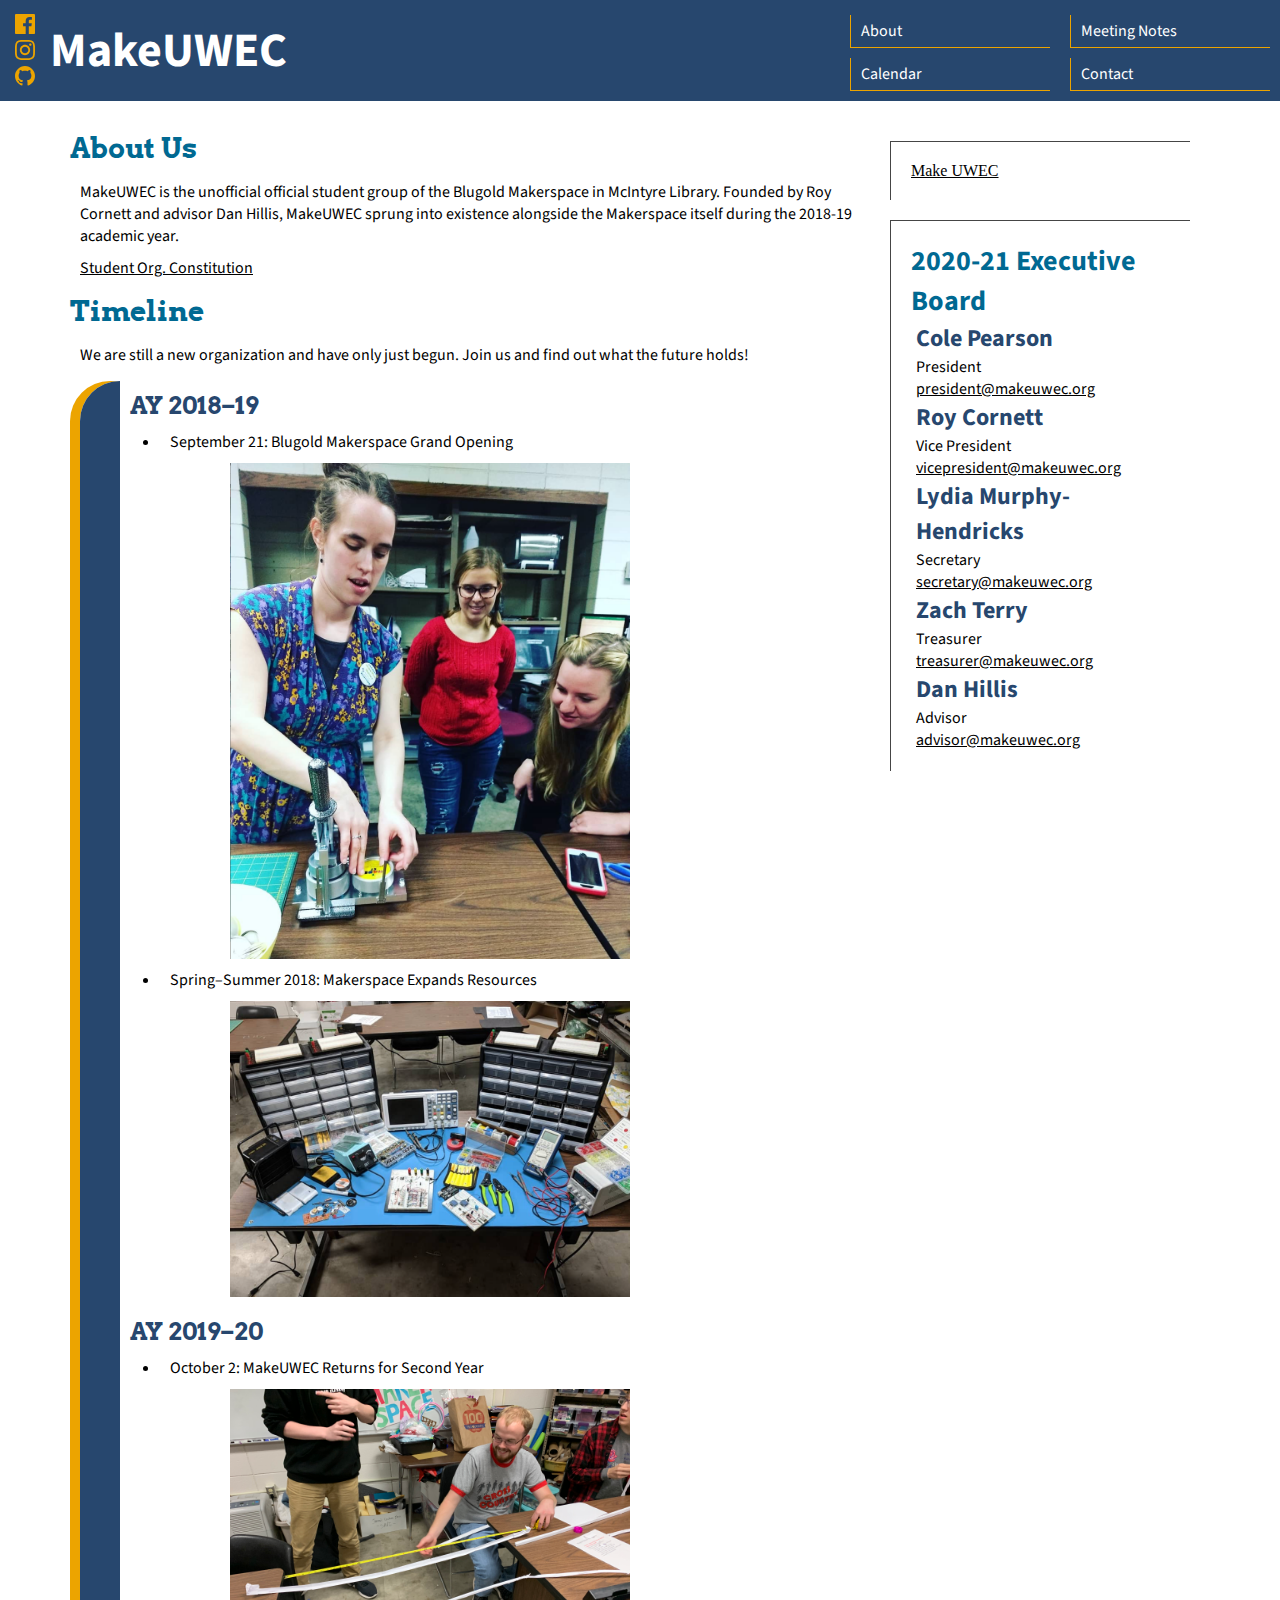
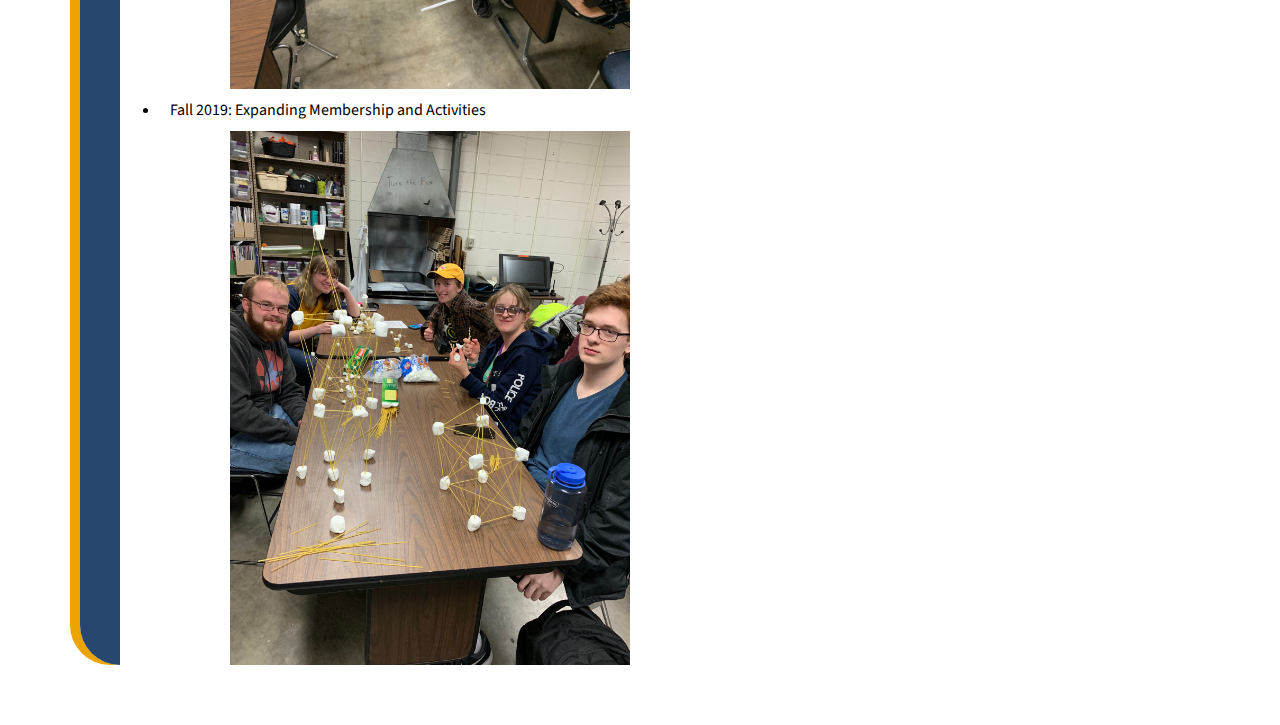
<file: about.html>
<!--
    MakeUWEC Student Organization Website at https://makeuwec.org

    Author: Cole Pearson <cole@colejpearson.com>
    Version: Oct 13 2020

    This program is free software: you can redistribute it and/or modify
    it under the terms of the GNU General Public License as published by
    the Free Software Foundation, either version 3 of the License, or
    (at your option) any later version.

    This program is distributed in the hope that it will be useful,
    but WITHOUT ANY WARRANTY; without even the implied warranty of
    MERCHANTABILITY or FITNESS FOR A PARTICULAR PURPOSE.  See the
    GNU General Public License for more details.

    You should have received a copy of the GNU General Public License
    along with this program.  If not, see <https://www.gnu.org/licenses/>.
-->
<!DOCTYPE html>
<html lang='en'>
  <head>
    <title>About | MakeUWEC</title>
    <meta charset='utf-8'>
    <meta name='viewport' content='width=device-width, initial-scale=1.0'>
    <link rel='stylesheet' href='css/styles.css'>
    <link rel='stylesheet' href='css/timeline-styles.css'>
    <!-- Favicons -->
      <link rel='apple-touch-icon-precomposed' href='images/favicon-152px.png'>
      <link rel='icon' href='images/favicon-96px.png'>
      <!--[if IE]><link rel="shortcut icon" href="images/favicon-32px.ico"><![endif]-->
      <meta name='msapplication-TileColor' content='#27476e'>
      <meta name='msapplication-TileImage' content='images/favicon-144px.png'>
  </head>
  <body>
    <!-- BEGIN FACEBOOK PLUGIN -->
    <div id='fb-root'></div>
    <script async defer crossorigin='anonymous' src='https://connect.facebook.net/en_US/sdk.js#xfbml=1&version=v5.0'></script>
    <!-- END FACEBOOK PLUGIN -->
    <header>
      <h1><a href='index.html'>MakeUWEC</a></h1>
      <nav class='primary-nav'>
        <ul>
          <li><a href='about.html'>About</a></li>
          <li><a href='meeting-notes.html'>Meeting Notes</a></li>
          <li><a href='calendar.html'>Calendar</a></li>
          <li><a href='contact.html'>Contact</a></li>
        </ul>
      </nav>
      <nav class='social'>
        <ul>
          <li><a href='https://www.facebook.com/Make-UWEC-2224401544458848/' target='_blank'><svg xmlns='http://www.w3.org/2000/svg' width='24' height='24' viewBox='0 0 24 24' aria-labelledby='facebook-title'><title id='facebook-title'>Facebook</title><path d='M22.675 0h-21.35c-.732 0-1.325.593-1.325 1.325v21.351c0 .731.593 1.324 1.325 1.324h11.495v-9.294h-3.128v-3.622h3.128v-2.671c0-3.1 1.893-4.788 4.659-4.788 1.325 0 2.463.099 2.795.143v3.24l-1.918.001c-1.504 0-1.795.715-1.795 1.763v2.313h3.587l-.467 3.622h-3.12v9.293h6.116c.73 0 1.323-.593 1.323-1.325v-21.35c0-.732-.593-1.325-1.325-1.325z'/></svg></a></li>
          <li><a href='https://www.instagram.com/makeuwec/' target='_blank'><svg xmlns='http://www.w3.org/2000/svg' width='24' height='24' viewBox='0 0 24 24' aria-labelledby='instagram-title'><title id='instagram-title'>Instagram</title><path d='M12 2.163c3.204 0 3.584.012 4.85.07 3.252.148 4.771 1.691 4.919 4.919.058 1.265.069 1.645.069 4.849 0 3.205-.012 3.584-.069 4.849-.149 3.225-1.664 4.771-4.919 4.919-1.266.058-1.644.07-4.85.07-3.204 0-3.584-.012-4.849-.07-3.26-.149-4.771-1.699-4.919-4.92-.058-1.265-.07-1.644-.07-4.849 0-3.204.013-3.583.07-4.849.149-3.227 1.664-4.771 4.919-4.919 1.266-.057 1.645-.069 4.849-.069zm0-2.163c-3.259 0-3.667.014-4.947.072-4.358.2-6.78 2.618-6.98 6.98-.059 1.281-.073 1.689-.073 4.948 0 3.259.014 3.668.072 4.948.2 4.358 2.618 6.78 6.98 6.98 1.281.058 1.689.072 4.948.072 3.259 0 3.668-.014 4.948-.072 4.354-.2 6.782-2.618 6.979-6.98.059-1.28.073-1.689.073-4.948 0-3.259-.014-3.667-.072-4.947-.196-4.354-2.617-6.78-6.979-6.98-1.281-.059-1.69-.073-4.949-.073zm0 5.838c-3.403 0-6.162 2.759-6.162 6.162s2.759 6.163 6.162 6.163 6.162-2.759 6.162-6.163c0-3.403-2.759-6.162-6.162-6.162zm0 10.162c-2.209 0-4-1.79-4-4 0-2.209 1.791-4 4-4s4 1.791 4 4c0 2.21-1.791 4-4 4zm6.406-11.845c-.796 0-1.441.645-1.441 1.44s.645 1.44 1.441 1.44c.795 0 1.439-.645 1.439-1.44s-.644-1.44-1.439-1.44z'/></svg></a></li>
          <li><a href='https://github.com/makeuwec' target='_blank'><svg xmlns='http://www.w3.org/2000/svg' width='24' height='24' viewBox='0 0 24 24' aria-labelledby='github-title'><title id='github-title'>Github</title><path d='M12 0c-6.626 0-12 5.373-12 12 0 5.302 3.438 9.8 8.207 11.387.599.111.793-.261.793-.577v-2.234c-3.338.726-4.033-1.416-4.033-1.416-.546-1.387-1.333-1.756-1.333-1.756-1.089-.745.083-.729.083-.729 1.205.084 1.839 1.237 1.839 1.237 1.07 1.834 2.807 1.304 3.492.997.107-.775.418-1.305.762-1.604-2.665-.305-5.467-1.334-5.467-5.931 0-1.311.469-2.381 1.236-3.221-.124-.303-.535-1.524.117-3.176 0 0 1.008-.322 3.301 1.23.957-.266 1.983-.399 3.003-.404 1.02.005 2.047.138 3.006.404 2.291-1.552 3.297-1.23 3.297-1.23.653 1.653.242 2.874.118 3.176.77.84 1.235 1.911 1.235 3.221 0 4.609-2.807 5.624-5.479 5.921.43.372.823 1.102.823 2.222v3.293c0 .319.192.694.801.576 4.765-1.589 8.199-6.086 8.199-11.386 0-6.627-5.373-12-12-12z'/></svg></a></li>
        </ul>
      </nav>
    </header>
    <div class='page-container'>
      <div class='page-body'>
        <article>
          <h2>About Us</h2>
          <p>MakeUWEC is the unofficial official student group of the Blugold
            Makerspace in McIntyre Library. Founded by Roy Cornett and advisor
            Dan Hillis, MakeUWEC sprung into existence alongside the Makerspace
            itself during the 2018-19 academic year.
          </p>
          <p><a href='files/constitution.pdf' target='_blank'>Student Org. Constitution</a></p>
          <h2>Timeline</h2>
          <p>We are still a new organization and have only just begun. Join us
            and find out what the future holds!</p>
          <div class='timeline-root'>
            <h3>AY 2018–19</h3>
            <ul>
              <li>September 21: Blugold Makerspace Grand Opening
                <img src='images/timeline/grand-opening.png' alt='Grand Opening Button Maker Demonstration'>
              </li>
              <li>Spring–Summer 2018: Makerspace Expands Resources
                <img src='images/timeline/soldering-equipment.png' alt='Soldering Equipment'>
              </li>
            </ul>
            <h3>AY 2019–20</h3>
            <ul>
              <li>October 2: MakeUWEC Returns for Second Year
                <img src='images/timeline/2019-early-meeting.jpeg' alt='Building Paper Bridges'>
              </li>
              <li>Fall 2019: Expanding Membership and Activities
                <img src='images/timeline/spaghetti-tower.jpeg' alt='Building Spaghetti Towers'>
              </li>
            </ul>
          </div>
        </article>
      </div>
      <div class='sidebar'>
        <section>
          <h2 class='invisible'>Facebook Timeline Plugin</h2>
          <!-- BEGIN FACEBOOK PLUGIN -->
          <div class='fb-page' data-href='https://www.facebook.com/Make-UWEC-2224401544458848/' data-tabs='timeline' data-width='300' data-height='500' data-small-header='false' data-adapt-container-width='true' data-hide-cover='false' data-show-facepile='true'><blockquote cite='https://www.facebook.com/Make-UWEC-2224401544458848/' class='fb-xfbml-parse-ignore'><a href='https://www.facebook.com/Make-UWEC-2224401544458848/'>Make UWEC</a></blockquote></div>
          <!-- END FACEBOOK PLUGIN -->
        </section>
        <section>
          <h2>2020-21 Executive Board</h2>
          <h3>Cole Pearson</h3>
          <p>President</p>
          <p><a href='mailto:president@makeuwec.org'>president@makeuwec.org</a></p>
          <h3>Roy Cornett</h3>
          <p>Vice President</p>
          <p><a href='mailto:vicepresident@makeuwec.org'>vicepresident@makeuwec.org</a></p>
          <h3>Lydia Murphy-Hendricks</h3>
          <p>Secretary</p>
          <p><a href='mailto:secretary@makeuwec.org'>secretary@makeuwec.org</a></p>
          <h3>Zach Terry</h3>
          <p>Treasurer</p>
          <p><a href='mailto:treasurer@makeuwec.org'>treasurer@makeuwec.org</a></p>
          <h3>Dan Hillis</h3>
          <p>Advisor</p>
          <p><a href='mailto:advisor@makeuwec.org'>advisor@makeuwec.org</a></p>
        </section>
      </div>
    </div>
  </body>
</html>
</file>
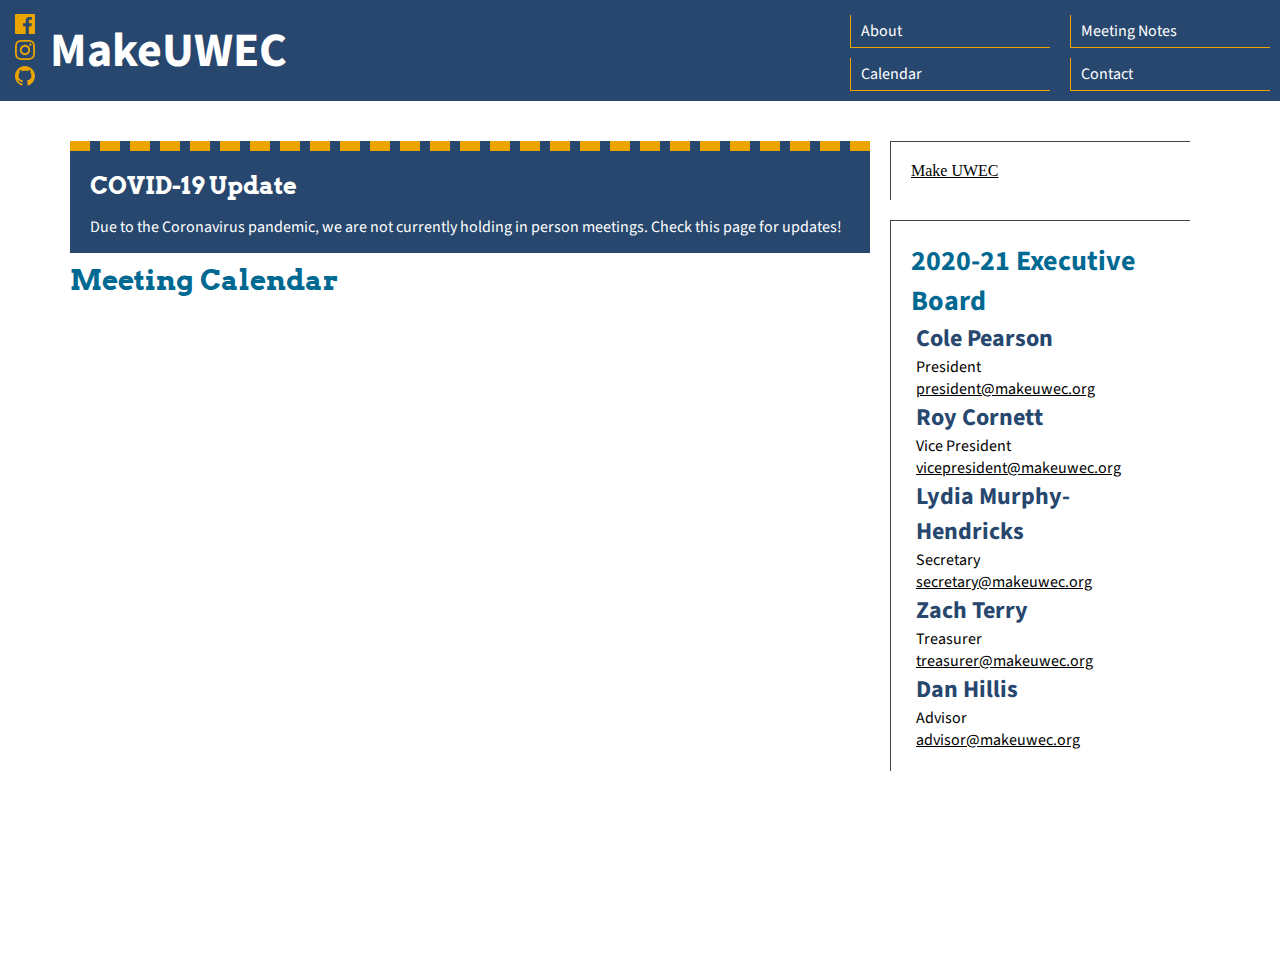
<file: calendar.html>
<!--
    MakeUWEC Student Organization Website at https://makeuwec.org

    Author: Cole Pearson <cole@colejpearson.com>
    Version: Oct 13 2020

    This program is free software: you can redistribute it and/or modify
    it under the terms of the GNU General Public License as published by
    the Free Software Foundation, either version 3 of the License, or
    (at your option) any later version.

    This program is distributed in the hope that it will be useful,
    but WITHOUT ANY WARRANTY; without even the implied warranty of
    MERCHANTABILITY or FITNESS FOR A PARTICULAR PURPOSE.  See the
    GNU General Public License for more details.

    You should have received a copy of the GNU General Public License
    along with this program.  If not, see <https://www.gnu.org/licenses/>.
-->
<!DOCTYPE html>
<html lang='en'>
  <head>
    <title>Meeting Calendar | MakeUWEC</title>
    <meta charset='utf-8'>
    <meta name='viewport' content='width=device-width, initial-scale=1.0'>
    <link rel='stylesheet' href='css/styles.css'>
    <link rel='stylesheet' href='css/calendar-styles.css'>
    <link rel='stylesheet' href='css/alert-styles.css'>
    <!-- Favicons -->
      <link rel='apple-touch-icon-precomposed' href='images/favicon-152px.png'>
      <link rel='icon' href='images/favicon-96px.png'>
      <!--[if IE]><link rel="shortcut icon" href="images/favicon-32px.ico"><![endif]-->
      <meta name='msapplication-TileColor' content='#27476e'>
      <meta name='msapplication-TileImage' content='images/favicon-144px.png'>
  </head>
  <body>
    <!-- BEGIN FACEBOOK PLUGIN -->
    <div id='fb-root'></div>
    <script async defer crossorigin='anonymous' src='https://connect.facebook.net/en_US/sdk.js#xfbml=1&version=v5.0'></script>
    <!-- END FACEBOOK PLUGIN -->
    <header>
      <h1><a href='index.html'>MakeUWEC</a></h1>
      <nav class='primary-nav'>
        <ul>
          <li><a href='about.html'>About</a></li>
          <li><a href='meeting-notes.html'>Meeting Notes</a></li>
          <li><a href='calendar.html'>Calendar</a></li>
          <li><a href='contact.html'>Contact</a></li>
        </ul>
      </nav>
      <nav class='social'>
        <ul>
          <li><a href='https://www.facebook.com/Make-UWEC-2224401544458848/' target='_blank'><svg xmlns='http://www.w3.org/2000/svg' width='24' height='24' viewBox='0 0 24 24' aria-labelledby='facebook-title'><title id='facebook-title'>Facebook</title><path d='M22.675 0h-21.35c-.732 0-1.325.593-1.325 1.325v21.351c0 .731.593 1.324 1.325 1.324h11.495v-9.294h-3.128v-3.622h3.128v-2.671c0-3.1 1.893-4.788 4.659-4.788 1.325 0 2.463.099 2.795.143v3.24l-1.918.001c-1.504 0-1.795.715-1.795 1.763v2.313h3.587l-.467 3.622h-3.12v9.293h6.116c.73 0 1.323-.593 1.323-1.325v-21.35c0-.732-.593-1.325-1.325-1.325z'/></svg></a></li>
          <li><a href='https://www.instagram.com/makeuwec/' target='_blank'><svg xmlns='http://www.w3.org/2000/svg' width='24' height='24' viewBox='0 0 24 24' aria-labelledby='instagram-title'><title id='instagram-title'>Instagram</title><path d='M12 2.163c3.204 0 3.584.012 4.85.07 3.252.148 4.771 1.691 4.919 4.919.058 1.265.069 1.645.069 4.849 0 3.205-.012 3.584-.069 4.849-.149 3.225-1.664 4.771-4.919 4.919-1.266.058-1.644.07-4.85.07-3.204 0-3.584-.012-4.849-.07-3.26-.149-4.771-1.699-4.919-4.92-.058-1.265-.07-1.644-.07-4.849 0-3.204.013-3.583.07-4.849.149-3.227 1.664-4.771 4.919-4.919 1.266-.057 1.645-.069 4.849-.069zm0-2.163c-3.259 0-3.667.014-4.947.072-4.358.2-6.78 2.618-6.98 6.98-.059 1.281-.073 1.689-.073 4.948 0 3.259.014 3.668.072 4.948.2 4.358 2.618 6.78 6.98 6.98 1.281.058 1.689.072 4.948.072 3.259 0 3.668-.014 4.948-.072 4.354-.2 6.782-2.618 6.979-6.98.059-1.28.073-1.689.073-4.948 0-3.259-.014-3.667-.072-4.947-.196-4.354-2.617-6.78-6.979-6.98-1.281-.059-1.69-.073-4.949-.073zm0 5.838c-3.403 0-6.162 2.759-6.162 6.162s2.759 6.163 6.162 6.163 6.162-2.759 6.162-6.163c0-3.403-2.759-6.162-6.162-6.162zm0 10.162c-2.209 0-4-1.79-4-4 0-2.209 1.791-4 4-4s4 1.791 4 4c0 2.21-1.791 4-4 4zm6.406-11.845c-.796 0-1.441.645-1.441 1.44s.645 1.44 1.441 1.44c.795 0 1.439-.645 1.439-1.44s-.644-1.44-1.439-1.44z'/></svg></a></li>
          <li><a href='https://github.com/makeuwec' target='_blank'><svg xmlns='http://www.w3.org/2000/svg' width='24' height='24' viewBox='0 0 24 24' aria-labelledby='github-title'><title id='github-title'>Github</title><path d='M12 0c-6.626 0-12 5.373-12 12 0 5.302 3.438 9.8 8.207 11.387.599.111.793-.261.793-.577v-2.234c-3.338.726-4.033-1.416-4.033-1.416-.546-1.387-1.333-1.756-1.333-1.756-1.089-.745.083-.729.083-.729 1.205.084 1.839 1.237 1.839 1.237 1.07 1.834 2.807 1.304 3.492.997.107-.775.418-1.305.762-1.604-2.665-.305-5.467-1.334-5.467-5.931 0-1.311.469-2.381 1.236-3.221-.124-.303-.535-1.524.117-3.176 0 0 1.008-.322 3.301 1.23.957-.266 1.983-.399 3.003-.404 1.02.005 2.047.138 3.006.404 2.291-1.552 3.297-1.23 3.297-1.23.653 1.653.242 2.874.118 3.176.77.84 1.235 1.911 1.235 3.221 0 4.609-2.807 5.624-5.479 5.921.43.372.823 1.102.823 2.222v3.293c0 .319.192.694.801.576 4.765-1.589 8.199-6.086 8.199-11.386 0-6.627-5.373-12-12-12z'/></svg></a></li>
        </ul>
      </nav>
    </header>
    <div class='page-container'>
      <div class='page-body'>
        <div class='alert'>
          <h3>COVID-19 Update</h3>
          <p>Due to the Coronavirus pandemic, we are not currently holding in person meetings. Check this page for updates!</p>
        </div>
        <h2>Meeting Calendar</h2>
        <iframe class='google-cal' src='https://calendar.google.com/calendar/embed?src=ji3tg8dc08vq0ageu7d01jpdp4%40group.calendar.google.com&ctz=America%2FChicago'></iframe>
      </div>
      <div class='sidebar'>
        <section>
          <h2 class='invisible'>Facebook Timeline Plugin</h2>
          <!-- BEGIN FACEBOOK PLUGIN -->
          <div class='fb-page' data-href='https://www.facebook.com/Make-UWEC-2224401544458848/' data-tabs='timeline' data-width='300' data-height='500' data-small-header='false' data-adapt-container-width='true' data-hide-cover='false' data-show-facepile='true'><blockquote cite='https://www.facebook.com/Make-UWEC-2224401544458848/' class='fb-xfbml-parse-ignore'><a href='https://www.facebook.com/Make-UWEC-2224401544458848/'>Make UWEC</a></blockquote></div>
          <!-- END FACEBOOK PLUGIN -->
        </section>
        <section>
          <h2>2020-21 Executive Board</h2>
          <h3>Cole Pearson</h3>
          <p>President</p>
          <p><a href='mailto:president@makeuwec.org'>president@makeuwec.org</a></p>
          <h3>Roy Cornett</h3>
          <p>Vice President</p>
          <p><a href='mailto:vicepresident@makeuwec.org'>vicepresident@makeuwec.org</a></p>
          <h3>Lydia Murphy-Hendricks</h3>
          <p>Secretary</p>
          <p><a href='mailto:secretary@makeuwec.org'>secretary@makeuwec.org</a></p>
          <h3>Zach Terry</h3>
          <p>Treasurer</p>
          <p><a href='mailto:treasurer@makeuwec.org'>treasurer@makeuwec.org</a></p>
          <h3>Dan Hillis</h3>
          <p>Advisor</p>
          <p><a href='mailto:advisor@makeuwec.org'>advisor@makeuwec.org</a></p>
        </section>
      </div>
    </div>
  </body>
</html>
</file>
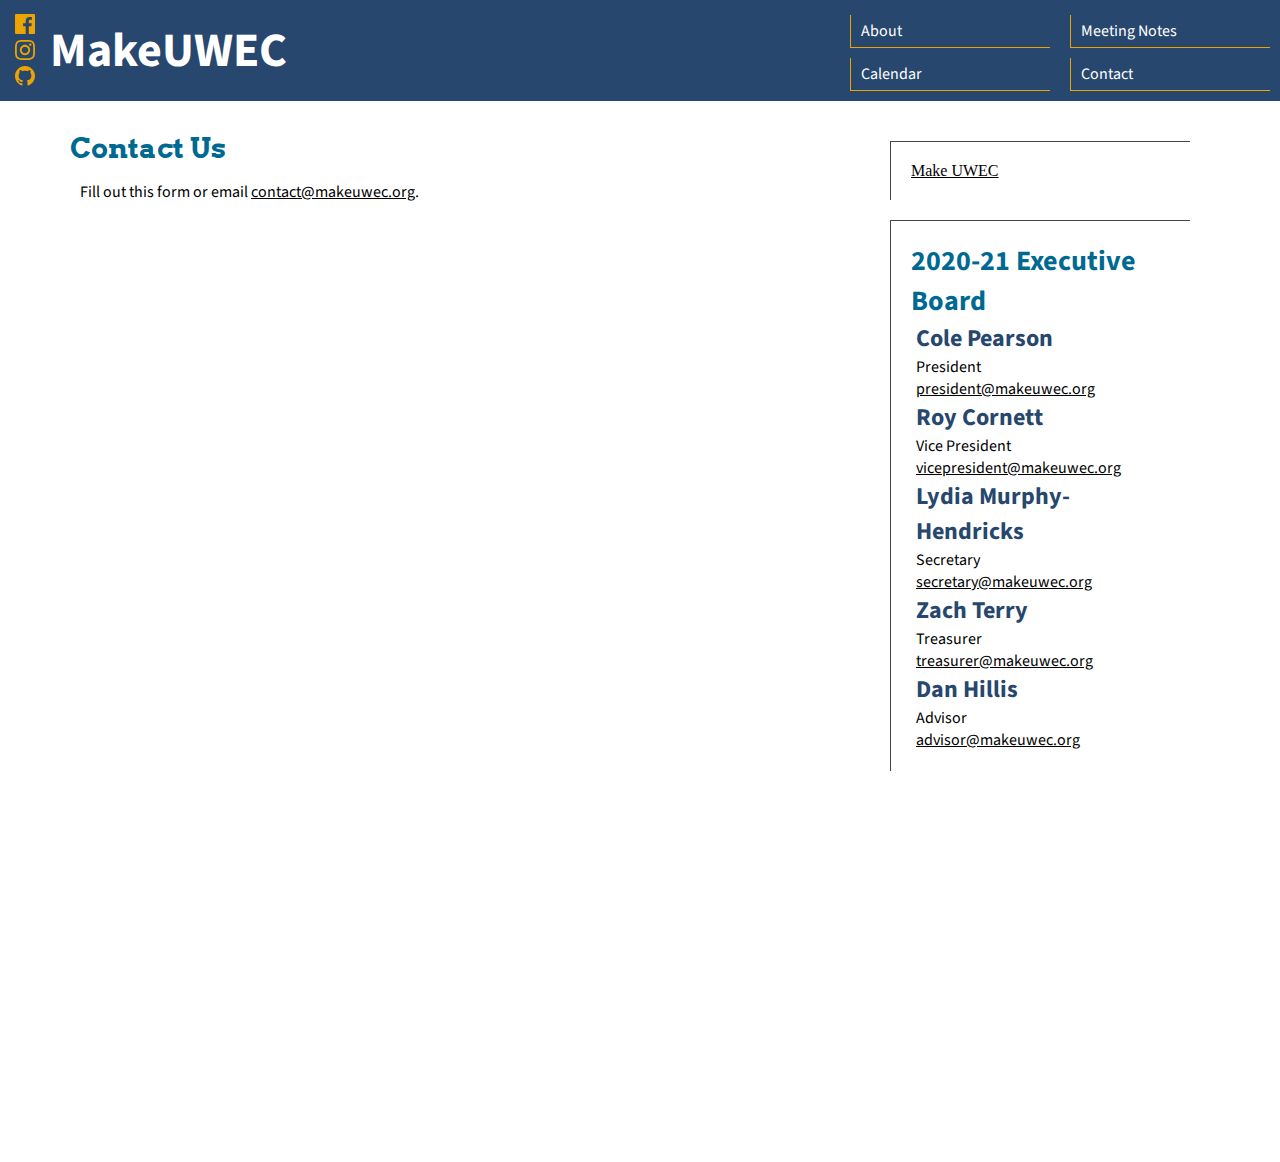
<file: contact.html>
<!--
    MakeUWEC Student Organization Website at https://makeuwec.org

    Author: Cole Pearson <cole@colejpearson.com>
    Version: Oct 13 2020

    This program is free software: you can redistribute it and/or modify
    it under the terms of the GNU General Public License as published by
    the Free Software Foundation, either version 3 of the License, or
    (at your option) any later version.

    This program is distributed in the hope that it will be useful,
    but WITHOUT ANY WARRANTY; without even the implied warranty of
    MERCHANTABILITY or FITNESS FOR A PARTICULAR PURPOSE.  See the
    GNU General Public License for more details.

    You should have received a copy of the GNU General Public License
    along with this program.  If not, see <https://www.gnu.org/licenses/>.
-->
<!DOCTYPE html>
<html lang='en'>
  <head>
    <title>Contact | MakeUWEC</title>
    <meta charset='utf-8'>
    <meta name='viewport' content='width=device-width, initial-scale=1.0'>
    <link rel='stylesheet' href='css/styles.css'>
    <link rel='stylesheet' href='css/form-styles.css'>
    <!-- Favicons -->
      <link rel='apple-touch-icon-precomposed' href='images/favicon-152px.png'>
      <link rel='icon' href='images/favicon-96px.png'>
      <!--[if IE]><link rel='shortcut icon' href='images/favicon-32px.ico'><![endif]-->
      <meta name='msapplication-TileColor' content='#27476e'>
      <meta name='msapplication-TileImage' content='images/favicon-144px.png'>
  </head>
  <body>
    <!-- BEGIN FACEBOOK PLUGIN -->
    <div id='fb-root'></div>
    <script async defer crossorigin='anonymous' src='https://connect.facebook.net/en_US/sdk.js#xfbml=1&version=v5.0'></script>
    <!-- END FACEBOOK PLUGIN -->
    <header>
      <h1><a href='index.html'>MakeUWEC</a></h1>
      <nav class='primary-nav'>
        <ul>
          <li><a href='about.html'>About</a></li>
          <li><a href='meeting-notes.html'>Meeting Notes</a></li>
          <li><a href='calendar.html'>Calendar</a></li>
          <li><a href='contact.html'>Contact</a></li>
        </ul>
      </nav>
      <nav class='social'>
        <ul>
          <li><a href='https://www.facebook.com/Make-UWEC-2224401544458848/' target='_blank'><svg xmlns='http://www.w3.org/2000/svg' width='24' height='24' viewBox='0 0 24 24' aria-labelledby='facebook-title'><title id='facebook-title'>Facebook</title><path d='M22.675 0h-21.35c-.732 0-1.325.593-1.325 1.325v21.351c0 .731.593 1.324 1.325 1.324h11.495v-9.294h-3.128v-3.622h3.128v-2.671c0-3.1 1.893-4.788 4.659-4.788 1.325 0 2.463.099 2.795.143v3.24l-1.918.001c-1.504 0-1.795.715-1.795 1.763v2.313h3.587l-.467 3.622h-3.12v9.293h6.116c.73 0 1.323-.593 1.323-1.325v-21.35c0-.732-.593-1.325-1.325-1.325z'/></svg></a></li>
          <li><a href='https://www.instagram.com/makeuwec/' target='_blank'><svg xmlns='http://www.w3.org/2000/svg' width='24' height='24' viewBox='0 0 24 24' aria-labelledby='instagram-title'><title id='instagram-title'>Instagram</title><path d='M12 2.163c3.204 0 3.584.012 4.85.07 3.252.148 4.771 1.691 4.919 4.919.058 1.265.069 1.645.069 4.849 0 3.205-.012 3.584-.069 4.849-.149 3.225-1.664 4.771-4.919 4.919-1.266.058-1.644.07-4.85.07-3.204 0-3.584-.012-4.849-.07-3.26-.149-4.771-1.699-4.919-4.92-.058-1.265-.07-1.644-.07-4.849 0-3.204.013-3.583.07-4.849.149-3.227 1.664-4.771 4.919-4.919 1.266-.057 1.645-.069 4.849-.069zm0-2.163c-3.259 0-3.667.014-4.947.072-4.358.2-6.78 2.618-6.98 6.98-.059 1.281-.073 1.689-.073 4.948 0 3.259.014 3.668.072 4.948.2 4.358 2.618 6.78 6.98 6.98 1.281.058 1.689.072 4.948.072 3.259 0 3.668-.014 4.948-.072 4.354-.2 6.782-2.618 6.979-6.98.059-1.28.073-1.689.073-4.948 0-3.259-.014-3.667-.072-4.947-.196-4.354-2.617-6.78-6.979-6.98-1.281-.059-1.69-.073-4.949-.073zm0 5.838c-3.403 0-6.162 2.759-6.162 6.162s2.759 6.163 6.162 6.163 6.162-2.759 6.162-6.163c0-3.403-2.759-6.162-6.162-6.162zm0 10.162c-2.209 0-4-1.79-4-4 0-2.209 1.791-4 4-4s4 1.791 4 4c0 2.21-1.791 4-4 4zm6.406-11.845c-.796 0-1.441.645-1.441 1.44s.645 1.44 1.441 1.44c.795 0 1.439-.645 1.439-1.44s-.644-1.44-1.439-1.44z'/></svg></a></li>
          <li><a href='https://github.com/makeuwec' target='_blank'><svg xmlns='http://www.w3.org/2000/svg' width='24' height='24' viewBox='0 0 24 24' aria-labelledby='github-title'><title id='github-title'>Github</title><path d='M12 0c-6.626 0-12 5.373-12 12 0 5.302 3.438 9.8 8.207 11.387.599.111.793-.261.793-.577v-2.234c-3.338.726-4.033-1.416-4.033-1.416-.546-1.387-1.333-1.756-1.333-1.756-1.089-.745.083-.729.083-.729 1.205.084 1.839 1.237 1.839 1.237 1.07 1.834 2.807 1.304 3.492.997.107-.775.418-1.305.762-1.604-2.665-.305-5.467-1.334-5.467-5.931 0-1.311.469-2.381 1.236-3.221-.124-.303-.535-1.524.117-3.176 0 0 1.008-.322 3.301 1.23.957-.266 1.983-.399 3.003-.404 1.02.005 2.047.138 3.006.404 2.291-1.552 3.297-1.23 3.297-1.23.653 1.653.242 2.874.118 3.176.77.84 1.235 1.911 1.235 3.221 0 4.609-2.807 5.624-5.479 5.921.43.372.823 1.102.823 2.222v3.293c0 .319.192.694.801.576 4.765-1.589 8.199-6.086 8.199-11.386 0-6.627-5.373-12-12-12z'/></svg></a></li>
        </ul>
      </nav>
    </header>
    <div class='page-container'>
      <div class='page-body'>
        <article>
          <h2>Contact Us</h2>
          <p>Fill out this form or email <a href='mailto:contact@makeuwec.org'>contact@makeuwec.org</a>.</p>
          <iframe class='google-form' src='https://docs.google.com/forms/d/e/1FAIpQLSd-5VRSjYixtsSsM-94_gaIZpmBlMRzLuO0eiGpW1F4oFOJLg/viewform?embedded=true'>Loading…</iframe>
        </article>
      </div>
      <div class='sidebar'>
        <section>
          <h2 class='invisible'>Facebook Timeline Plugin</h2>
          <!-- BEGIN FACEBOOK PLUGIN -->
          <div class='fb-page' data-href='https://www.facebook.com/Make-UWEC-2224401544458848/' data-tabs='timeline' data-width='300' data-height='500' data-small-header='false' data-adapt-container-width='true' data-hide-cover='false' data-show-facepile='true'><blockquote cite='https://www.facebook.com/Make-UWEC-2224401544458848/' class='fb-xfbml-parse-ignore'><a href='https://www.facebook.com/Make-UWEC-2224401544458848/'>Make UWEC</a></blockquote></div>
          <!-- END FACEBOOK PLUGIN -->
        </section>
        <section>
          <h2>2020-21 Executive Board</h2>
          <h3>Cole Pearson</h3>
          <p>President</p>
          <p><a href='mailto:president@makeuwec.org'>president@makeuwec.org</a></p>
          <h3>Roy Cornett</h3>
          <p>Vice President</p>
          <p><a href='mailto:vicepresident@makeuwec.org'>vicepresident@makeuwec.org</a></p>
          <h3>Lydia Murphy-Hendricks</h3>
          <p>Secretary</p>
          <p><a href='mailto:secretary@makeuwec.org'>secretary@makeuwec.org</a></p>
          <h3>Zach Terry</h3>
          <p>Treasurer</p>
          <p><a href='mailto:treasurer@makeuwec.org'>treasurer@makeuwec.org</a></p>
          <h3>Dan Hillis</h3>
          <p>Advisor</p>
          <p><a href='mailto:advisor@makeuwec.org'>advisor@makeuwec.org</a></p>
        </section>
      </div>
    </div>
  </body>
</html>
</file>
<file: css/styles.css>
/* FONT IMPORT */

@import url('https://fonts.googleapis.com/css?family=Arvo:700,700i|Source+Code+Pro|Source+Sans+Pro:400,400i,700,700i&display=swap');

/* PRIMARY STYLES */

* {
  margin: 0;
  padding: 0;
  box-sizing: border-box;
}

p {
  font: 16px 'Source Sans Pro', sans-serif;
  line-height: 22px;
  padding: 5px 10px 5px 10px;
}

li {
  font: 16px 'Source Sans Pro', sans-serif;
  line-height: 22px;
  margin-left: 40px;
  padding: 0 10px 0 10px;
}

h2 {
  font: bold 28px 'Arvo', serif;
  padding: 10px 0 10px 0;
  color: #006992;
}

h3 {
  font: bold 24px 'Arvo', serif;
  padding: 10px 10px 10px 10px;
  color: #27476e;
}

h4 { /* Currently only used in report.html, but may be needed when the site is updated in the future. */
  font: bold 20px 'Arvo', serif;
  padding: 10px 10px 10px 10px;
  color: #27476e;
}

a {
  color: inherit;
}

code {
  color: #ffffff;
  background-color: #777777;
  padding: 1px 7px 1px 7px;
  border-radius: 5px;
  font: 14px 'Source Code Pro', monospace;
}

img {
  display: block;
  width: 90%;
  max-width: 400px;
  margin: 10px auto 10px auto;
}

.invisible {
  display: none;
}

/* HEADER STYLES */

header {
  color: #ffffff;
  background-color: #27476e;
  display: flex;
  flex-direction: column;
  align-items: center;
}

header > h1 {
  order: -2;
  font: 700 36px 'Source Sans Pro', sans-serif;
  margin-top: 10px;
}

header > h1 > a {
  text-decoration: none;
}

header > .primary-nav {
  max-width: 440px;
}

header > .primary-nav > ul {
  display: flex;
  flex-wrap: wrap;
  justify-content: center;
}

header > .primary-nav > ul > li {
  list-style: none;
  border-top: 1px solid #eca400;
  margin: 5px 10px 5px 10px;
  padding: 5px 10px 5px 10px;
  min-width: 200px;
}

header > .primary-nav > ul > li > a {
  text-decoration: none;
  width: max-content;
}

header > .social {
  order: -1;
}

header > .social > ul {
  display: flex;
}

header > .social > ul > li {
  list-style: none;
  margin-left: 0;
  padding: 5px;
}

header > .social > ul > li > a > svg {
  fill: #eca400;
}

/* PAGE STYLES */

.page-container {
  display: flex;
  flex-direction: column;
  padding: 20px;
}

.page-body {
  border-bottom: 1px solid #454545;
  padding-bottom: 20px;
  margin-bottom: 10px;
}

/* SIDEBAR STYLES */

.sidebar {
  display: flex;
  flex-wrap: wrap;
  justify-content: center;
}

.sidebar > section {
  width: 100%;
  max-width: 300px;
  margin: 10px;
}

.sidebar > section > p {
  padding: 0 5px 0 5px;
}

.sidebar > section > h2 {
  font-family: 'Source Sans Pro', sans-serif;
  padding: 0 5px 0 0;
}

.sidebar > section > h3 {
  font-family: 'Source Sans Pro', sans-serif;
  padding: 0 5px 0 5px;
}

/* DESKTOP STYLES */

@media only screen and (min-width: 900px) {
  /* PRIMARY STYLES */

  img {
    width: 400px;
    margin-left: 60px;
    margin-right: 0;
  }

  /* HEADER STYLES */

  header {
    flex-direction: row;
  }

  header > h1 {
    order: 0;
    font-size: 48px;
    padding-left: 10px;
    margin-top: 0;
    flex-grow: 1;
  }

  header > .primary-nav {
    padding-top: 10px;
    padding-bottom: 5px;
  }

  header > .primary-nav > ul > li {
    border-top: none;
    border-left: 1px solid #eca400;
    border-bottom: 1px solid #eca400;
  }

  header > .social > ul {
    flex-direction: column;
    padding: 4px 5px 4px 10px;
  }

  header > .social > ul > li {
    padding: 0;
    margin-left: 5px;
    height: 26px;
  }

  header > .social > ul > li > a > svg {
    width: 20px;
  }

  /* PAGE STYLES */

  .page-container {
    flex-direction: row;
    justify-content: center;
  }

  .page-body {
    border: none;
    width: calc(100% - 300px);
    max-width: 800px;
  }

  /* SIDEBAR STYLES */

  .sidebar {
    width: 340px;
    padding: 10px;
    flex-direction: column;
    justify-content: flex-start;
  }

  .sidebar > section {
    border-top: 1px solid #454545;
    border-left: 1px solid #454545;
    padding: 20px;
  }
}

/* PRINT STYLES */

@media only print {
  header {
    padding-bottom: 10px;
    color: #27476e;
    background-color: #ffffff;
    border-bottom: 1px solid #eca400;
  }

  header > .social {
    display: none;
  }

  header> .primary-nav {
    display: none;
  }
}
</file>
<file: css/timeline-styles.css>
.timeline-root {
  margin: 10px;
  border-left: 40px solid #27476e;
  border-radius: 40px;
  box-shadow: -10px 0 #eca400;
}
</file>
<file: css/calendar-styles.css>
.google-cal {
  margin-left: 10px;
  border: none;
  width: calc(100% - 10px);
  height: 600px;
}
</file>
<file: css/alert-styles.css>
.alert {
  margin-top: 20px;
  border-top: 10px dashed #eca400;
  padding: 10px;
  background-color: #27476e;
}

.alert * {
  color: #ffffff;
}
</file>
<file: css/form-styles.css>
.google-form {
  margin-left: 10px;
  border: none;
  width: calc(100% - 10px);
  height: 900px;
}

/* #contact-form {
  margin: 20px 0 20px 0;
  border-top: 5px solid #eca400;
  border-bottom: 5px solid #eca400;
  border-radius: 5px;
  display: flex;
  flex-direction: column;
}

#contact-form .form-row {
  margin: 20px 20px 0 20px;
  display: flex;
  flex-direction: column-reverse;
}

#contact-form .form-row input {
  background-color: transparent;
  margin-bottom: 10px;
  border: none;
  border-bottom: 2px solid #27476e;
  padding: 10px;
  font-size: 14px;
}

#contact-form .form-row textarea {
  background-color: #ffffff;
  margin-bottom: 10px;
  border: none;
  border-bottom: 2px solid #27476e;
  padding: 10px;
  font-size: 14px;
  height: 400px;
  resize: none;
}

#contact-form .form-row input::placeholder {
  color: #454545;
}

#contact-form .form-row label {
  font: 16px 'Source Sans Pro', sans-serif;
  color: #27476e;
}

#contact-form .form-row button {
  font: 16px 'Source Sans Pro', sans-serif;
  color: #ffffff;
  background-color: #27476e;
  width: 150px;
  height: 40px;
  align-self: flex-end;
  margin-bottom: 20px;
  border: none;
  border-radius: 5px;
  cursor: pointer;
}

#contact-form .form-row button:hover {
  background-color: #4778b5;
} */
</file>
